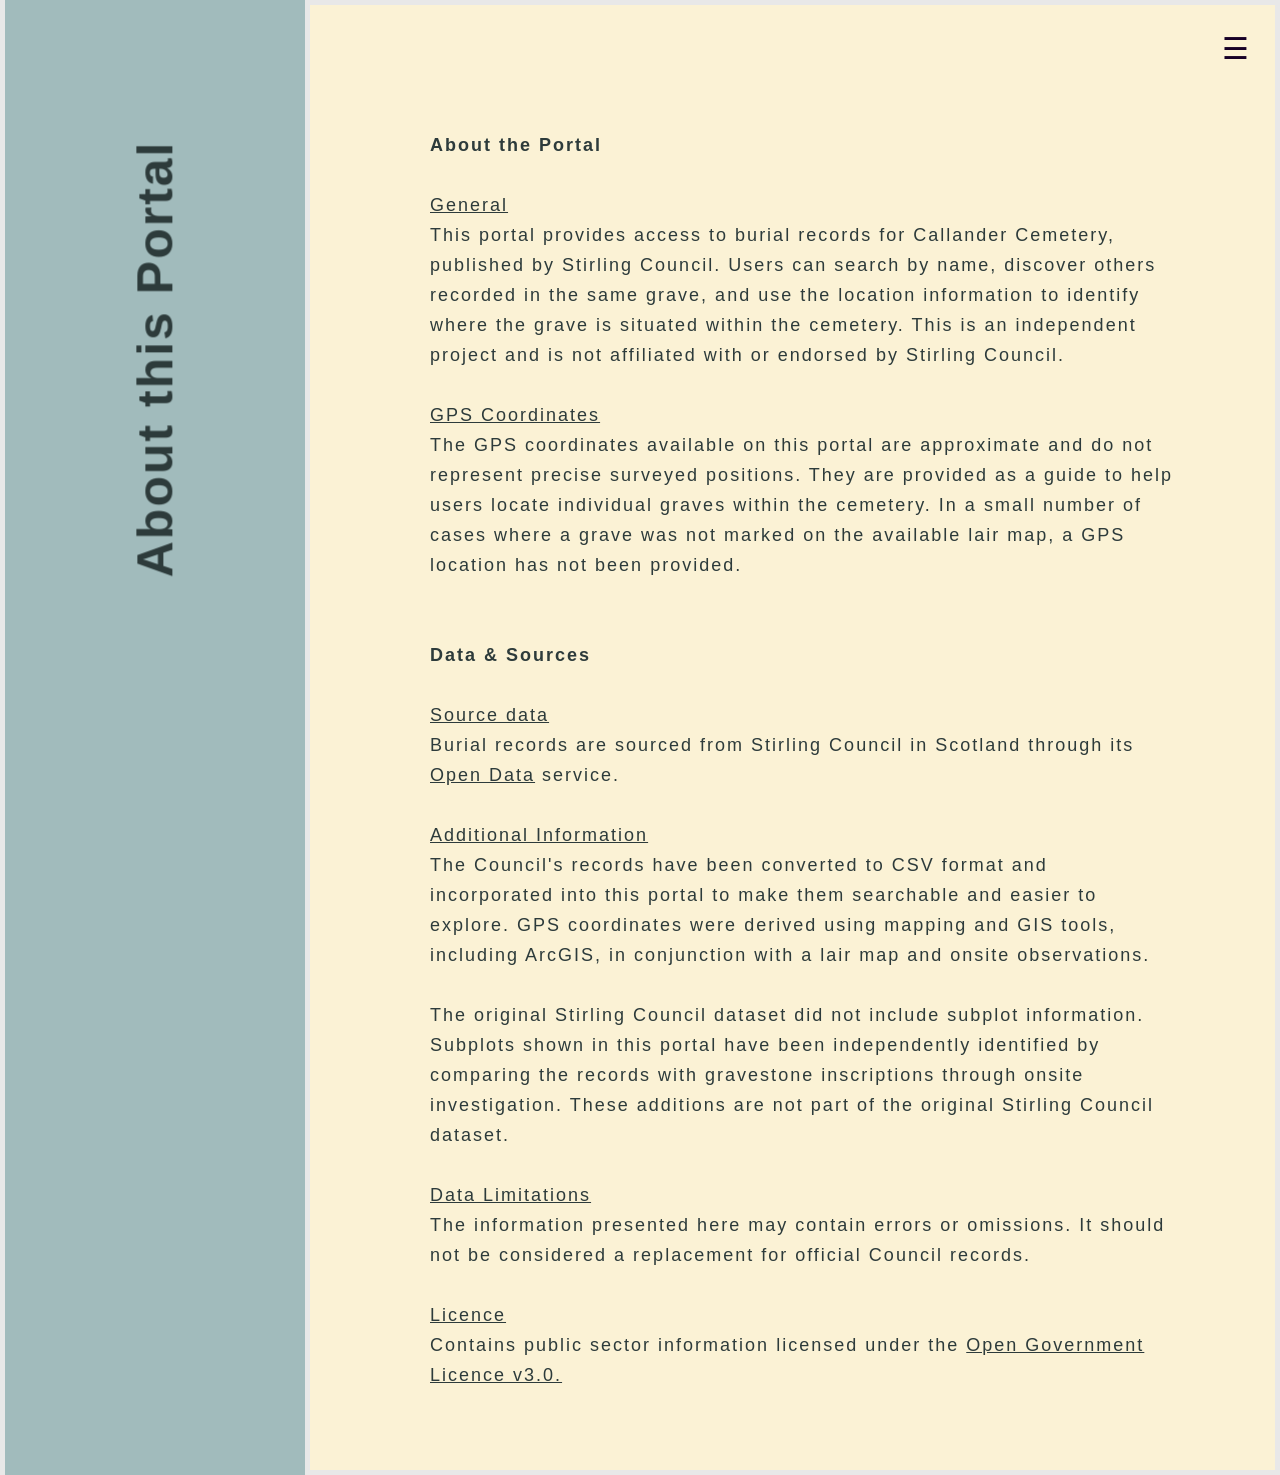
<file: about.html>
<!DOCTYPE html>
<html>
<head>
    <meta charset="UTF-8">
    <title>About</title>
    <link rel="stylesheet" href="style.css?v=4" />
    <meta name="viewport" content="width=device-width, initial-scale=1.0">
</head>
<body>
    <div class="container">
        <div class="about-sidebar">
            <div class="about-title">
                About this Portal
            </div>
        </div>
        <div class="main">
            <div class="btm" style="width: 100%; justify-content: space-between;">
                <div class="about">
                    <p><b>About the Portal</b></p><br>
                    <p><u>General</u></p>
                    <p>
                        This portal provides access to burial records for Callander Cemetery, published by Stirling Council. 
                        Users can search by name, discover others recorded in the same grave, and use the location 
                        information to identify where the grave is situated within the cemetery. This is an independent project and is not 
                        affiliated with or endorsed by Stirling Council.
                    </p><br>
                    <p><u>GPS Coordinates</u></p>
                    <p>
                        The GPS coordinates available on this portal are approximate and do not represent precise surveyed positions.  
                        They are provided as a guide to help users locate individual graves within the cemetery.  
                        In a small number of cases where a grave was not marked on the available lair map, a GPS location has not been provided.
                    </p><br><br>
                    <p><b>Data & Sources</b></p><br>
                    <p><u>Source data</u></p>
                    <p>
                        Burial records are sourced from Stirling Council in Scotland through its 
                        <a href="https://data.stirling.gov.uk/datasets/stirling-council::callander-cemeteries-burial-records-open-data/about">Open Data</a> service.
                    </p><br>
                    <p><u>Additional Information</u></p>
                    <p>
                        The Council's records have been converted to CSV format and incorporated into this portal 
                        to make them searchable and easier to explore. GPS coordinates were derived using mapping and 
                        GIS tools, including ArcGIS, in conjunction with a lair map and onsite observations.
                    </p><br>
                    <p>
                        The original Stirling Council dataset did not include subplot information. Subplots shown in 
                        this portal have been independently identified by comparing the records with gravestone 
                        inscriptions through onsite investigation.  These additions are not part of the original 
                        Stirling Council dataset.
                    </p><br>
                    <p><u>Data Limitations</u></p>
                    <p>
                        The information presented here may contain errors or omissions.  
                        It should not be considered a replacement for official Council records.
                    </p><br>
                    <p><u>Licence</u></p>
                    <p>
                        Contains public sector information licensed under the <a href="https://www.nationalarchives.gov.uk/doc/open-government-licence/version/3/">
                        Open Government Licence v3.0.</a>
                    </p>
                </div>
                <div class="drop-menu" style="margin-top: 2.7%; margin-right:26px">
                    <input type="checkbox" id="menu-toggle">
                    <label for="menu-toggle" class="hamburger">
                    ☰
                    </label>
                    <nav class="dropdown">
                        <a href="index.html">Home</a>
                        <a href="about.html">About</a>
                        <a href="contact.html">Contact</a>
                    </nav> 
                </div> 
            </div>
        </div>
    </div>
</body>
</html>
</file>
<file: style.css>
* {
    margin: 0;
    padding: 0;
    box-sizing: border-box;
}

body {
    background-color: #e8e8e8;
    color: rgb(23, 0, 39);
    height: 100%;
    font-family: 'Segoe UI', Tahoma, Geneva, Verdana, sans-serif;
}

footer {
    background-color: #e8e8e8;
    color: rgb(45, 59, 59);
    font-family: 'Segoe UI', Tahoma, Geneva, Verdana, sans-serif;
    font-size: 9px;
    letter-spacing: 1.5px;
    text-align: center;
    padding-top: 3px;
    height: 6vh;
}
footer a:link {
    color: rgb(45, 59, 59);
}
footer a:hover {
    color: rgb(23, 0, 39);
}

.container {
    display: flex;
    width: 100%;
    min-height: 94vh;
}

.main {
    width: 100%;
    flex: 1;
    display: flex;
    flex-direction: column;
    background-color: #fbf2d5;
    border-radius: 5px;
    margin: 5px;
}

.top {
    background-color: rgb(68, 93, 93);
    color: #fbf2d5;
    padding: 16px 0px 24px 16px;
    margin-bottom: 24px;
    border-radius: 5px;
    display: flex;
    justify-content: space-between;
}

.main-title {
    font-size: 39px;
    letter-spacing: 2px;
    font-weight: 300;
}

.sub-title {
    font-size: 13px;
    letter-spacing: 1px;
}

.mid {
    background-color: rgb(68, 93, 93);
    width: 100%;
    border-radius: 5px;
    padding: 16px;
}

#map {
    width: 100%;
    height: 300px;
}

.btm {
    background-color:#fbf2d5;
    display: flex;
    flex: 1;
    justify-content: center;
}

.grave-container {
    background-color: #fbf2d5;
    max-width: 100%;
    width: 100%;
    overflow-x: auto;
}

#graveTitle {
    background-color: rgb(68, 93, 93);
    color: #fbf2d5;
    margin: 8px 0px 16px 0px;
    box-shadow: 0 0 20px rgba(0, 0, 0, 0.15);
    border-radius: 5px;
    padding: 4px 24px;
    letter-spacing: 2px;
}
#graveTitle h2 {
    font-size: 24px;
    font-weight: 200;
}
#graveTitle h4 {
    font-size: 14px;
    font-weight: 100;
}

#graveInfo {
    border-radius: 8px;
    overflow: hidden;
    margin: 20px 24px;
    box-shadow: 0 0 20px rgba(0, 0, 0, 0.15);
    width: fit-content;
}

#graveTableTitle {
    font-size: 16px;
    font-weight: 400;
    margin: 24px  0px 0px 24px;
    color: rgb(45, 59, 59);
}

.grave-table {
    background-color:#fbf2d5;
    border-collapse: collapse;
    font-size: 14px;
    font-family: 'Segoe UI', Tahoma, Geneva, Verdana, sans-serif;
    letter-spacing: 2px;
    border-radius: 0;
    text-align: left;
}
.grave-table td {
    padding: 10px 60px 10px 10px;
}
.grave-table th {
    background: #a1bbbc;
    color: rgb(45, 59, 59);
    font-size: 16px;
    letter-spacing: 2px;
    padding: 5px 60px 10px 10px;
    font-weight: 400;
}


/* Sidebar */

.sidebar {
    width: 400px;
    flex-shrink: 0;
    padding: 10px;
    padding-top: 40px;
    background: #a1bbbc;
    text-align: center;
    color:rgb(39, 19, 32);
    margin: 5px 0px 5px 5px;
    border-radius: 5px;
}

.side-title {
    font-size: 20px;
    font-weight: 100;
    letter-spacing: 2px;
    margin-bottom: 24px;
}

.searchBox {
    width: 200px;
    margin-bottom: 8px;
    border-radius: 5px;
    height: 10px;
    font-family: 'Segoe UI', Tahoma, Geneva, Verdana, sans-serif;
    padding: 15px;
    border-color: rgb(212, 208, 231);
    font-size: 14px;
}
input:focus {
    outline: 2px solid rgb(68, 93, 93);
}

.btn-submit {
    width: 150px;
    height: 15px;
    margin-bottom: 16px;
    margin-top: 16px;
    border-radius: 5px;
    height: 40px;
    font-family: 'Segoe UI', Tahoma, Geneva, Verdana, sans-serif;
    padding: 2px;
    border-color: rgb(212, 208, 231);
    font-size: 18px;
    letter-spacing: 2px;
    font-weight: 500;
    color: rgb(45, 59, 59);
}
.btn-submit:hover {
    background-color: #e8e8e8;
    cursor: pointer;
}

#result {
    border-radius: 8px;
    overflow: hidden;
    margin: 24px auto;
    box-shadow: 0 0 20px rgba(0, 0, 0, 0.15);
    width: fit-content;
    max-width: 100%;
}

.name-table {
    background-color:#fbf2d5;
    border-collapse: collapse;
    font-size: 11px;
    max-width: 100%;
    text-align: left;
    font-family: 'Segoe UI', Tahoma, Geneva, Verdana, sans-serif;
    letter-spacing: 2px;
    border-radius: 5px;
}
.name-table td {
    padding: 5px 10px;
}
.name-table th {
    background: #a1bbbc;
    color: rgb(45, 59, 59);
    font-size: 13px;
    letter-spacing: 2px;
    padding: 10px 10px;
    font-weight: 400;
}
.name-table tr:hover {
    background-color: #e8e8e8;
    cursor: pointer;
}


/* Other pages */

.about {
    background-color:#fbf2d5;
    color: rgb(45, 59, 59);
    width: 90%;
    padding-left: 120px;
    padding-bottom: 80px;
    margin-top: 125px;
    font-size: 18px;
    line-height: 30px;
    letter-spacing: 2px;
}
.about a:link {
    color: rgb(45, 59, 59);
}
.about a:hover {
    color:rgb(23, 0, 39);
}

.about-sidebar {
    width: 300px;
    overflow: hidden;
    background: #a1bbbc;
    display: flex;
    align-items: center;
    justify-content: center;
    margin-left: 5px;
}

.about-title {
    position: fixed;
    top: 330px;
    white-space: nowrap;
    transform: rotate(-90deg);
    font-size: 50px;
    font-weight: 800;
    color: rgb(45, 59, 59);
    letter-spacing: 2px;
}


/* Dropdown menu */

.drop-menu {
    margin-right: 40px;
    margin-top: 1.5%;
    position: relative;
}

#menu-toggle {
    display: none;
}

.hamburger {
    font-size: 30px;
    cursor: pointer;
}

.dropdown {
    display: none;
    background: #a1bbbc;
    border-radius: 8px;
    padding: 2px;
    box-shadow: 0 4px 12px rgba(0, 0, 0, 0.15);
    position: absolute;
    right: 40px;
    top: -1.7px;
}

#menu-toggle:checked ~ .dropdown {
    display: flex;
}

.dropdown a {
    padding: 10px 20px;
    color: black;
    text-decoration: none;
    white-space: nowrap;
}
.dropdown a:hover {
    background-color: #e8e8e8;
    border-radius: 5px;
}


/* Browser adaptability */

@media (max-width: 900px) {
    .sidebar {
        width: 310px;
        flex-shrink: 0;
    }
    .name-table th,
    .name-table td {
        padding: 4px;
        font-size: 9.5px;
    }
    .main-title {
        font-size: 30px;
    }
    .sub-title {
        font-size: 10px;
    }
    #graveTitle {
        font-size: 14px;
    }
    #graveTitle h2 {
        font-size: 20px;
    }
    #graveTitle h4 {
        font-size: 12px;
    }
    .grave-table {
        font-size: 10px;
    }
    .grave-table td {
        padding: 10px 20px 10px 10px;
    }
    .grave-table th {
        font-size: 13px;
        padding: 5px 20px 10px 10px;
    }
    .about-sidebar {
        width: 230px;
    }
}

@media (max-width: 600px) {
    .container {
        flex-direction: column;
    }
    .sidebar {
        width: 100%;
    }
    #graveTitle h2, h4 {
        font-size: 16px;
    }
    #graveTitle h4 {
        font-size: 10px;
    }
    #graveInfo {
        margin: 24px 5px;
    }
    .name-table th,
    .name-table td {
        padding: 8px;
        font-size: 10px;
    }
    .grave-table td {
        padding: 10px 10px 10px 10px;
    }
    .grave-table th {
        font-size: 13px;
        padding: 5px 10px 10px 10px;
    }
    .sub-title {
        font-size: 9px;
    }
    .about-sidebar {
        width: 100px;
    }
    .about {
        padding-left: 90px;
    }
}
</file>
